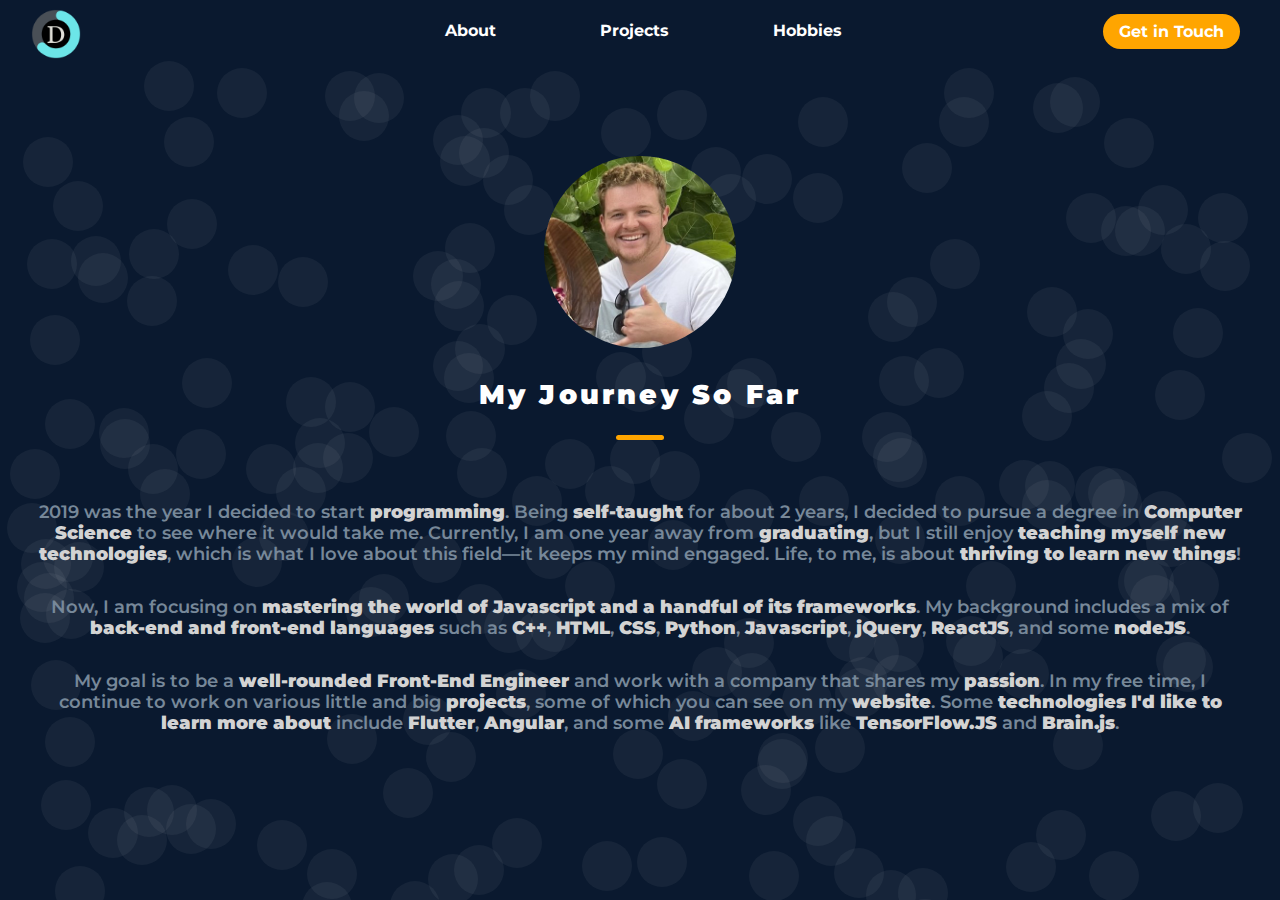
<file: about.html>
<!DOCTYPE html>
<html lang="en">
    <head>
        <!--These metas help with rendering issues-->
        <meta charset="UTF-8">
        <meta http-equiv="X-UA-Compatible" content="IE=edge">
        <meta name="viewport" content="width=device-width, initial-scale=1.0">

        <link rel="stylesheet" href="https://cdnjs.cloudflare.com/ajax/libs/font-awesome/6.4.0/css/all.min.css" integrity="sha512-iecdLmaskl7CVkqkXNQ/ZH/XLlvWZOJyj7Yy7tcenmpD1ypASozpmT/E0iPtmFIB46ZmdtAc9eNBvH0H/ZpiBw==" crossorigin="anonymous" referrerpolicy="no-referrer" />
        <link rel="stylesheet" href="styles.css">
        <link rel="preconnect" href="https://fonts.googleapis.com">
        <link rel="preconnect" href="https://fonts.gstatic.com" crossorigin>
        <link href="https://fonts.googleapis.com/css2?family=Playfair+Display:ital@1&display=swap" rel="stylesheet">
        <link href="https://fonts.googleapis.com/css2?family=Merriweather+Sans&family=Montserrat&family=Sacramento&display=swap" rel="stylesheet">
        <link rel="icon" href="favicon.ico">
        <title>Delton Hughes</title>
    </head>
    <body>
        <header>
        <div class="navbar">
            <div class="logo"><a href="index.html"><img src="images/D.png" alt="dlogo" class="dLogo"></a></div>
            <ul class="links">
                <li class="h--li"><a href="about.html" class="about"><i class="fa-solid fa-user"></i>About</a></li>
                <li class="h--li"><a href="projects.html" class="project"><i class="fa-solid fa-briefcase"></i>Projects</a></li>
                <li class="h--li"><a href="hobbies.html" class="hobby"><i class="fa-solid fa-golf-ball-tee"></i>Hobbies</a></li>
                
            </ul>
            <a href="contacts.html" class="action_btn">Get in Touch</a>
            <div class="toggle_btn">
                <i class="fas fa-bars"></i>
            </div>
        </div>

        <div class="dropdown_menu">
            <li><a href="about.html">About</a></li>
            <li><a href="projects.html">Projects</a></li>
            <li><a href="hobbies.html">Hobbies</a></li>
            <li><a href="contacts.html" class="action_btn">Get in Touch</a></li>
        </div>
        </header>
        <!-- Start of Content -->
        <main class="background-shapes" id="about-parent">
            <div class="random-shape"></div>
            <div class="random-shape"></div>
            <div class="about-b-style">
                <img class="personal_img" src="/images/altDelton.jpg" alt="personal_img">
                <h2 class="page_subt"><span>My Journey So Far</span></h2>
                
                <p>2019 was the year I decided to start <b class="a__b">programming</b>. Being <b class="a__b">self-taught</b> for about 2 years,
                I decided to pursue a degree in <b class="a__b">Computer Science</b> to see where it would take me. 
                Currently, I am one year away from <b class="a__b">graduating</b>, but I still enjoy <b class="a__b">teaching myself new technologies</b>, 
                which is what I love about this field—it keeps my mind engaged. Life, to me, is about <b class="a__b">thriving to learn new things</b>!</p>
                
                <p>Now, I am focusing on <b class="a__b">mastering the world of Javascript and a handful of its frameworks</b>. 
                My background includes a mix of <b class="a__b">back-end and front-end languages</b> such as <b class="a__b">C++</b>, 
                <b class="a__b">HTML</b>, <b class="a__b">CSS</b>, <b class="a__b">Python</b>, <b class="a__b">Javascript</b>, <b class="a__b">jQuery</b>,
                <b class="a__b">ReactJS</b>, and some <b class="a__b">nodeJS</b>.</p>
                
                <p>My goal is to be a <b class="a__b">well-rounded Front-End Engineer</b> and work with a company that shares my <b class="a__b">passion</b>. 
                In my free time, I continue to work on various little and big <b class="a__b">projects</b>, some of which you can see on my <b class="a__b">website</b>.
                Some <b class="a__b">technologies I'd like to learn more about</b> include <b class="a__b">Flutter</b>,
                <b class="a__b">Angular</b>, and some <b class="a__b">AI frameworks</b> like 
                <b class="a__b">TensorFlow.JS</b> and <b class="a__b">Brain.js</b>.
                </p>
                    
            </div>
        </main>
        <script src="background-animation.js"></script>
        <script>
            const toggleBtn = document.querySelector('.toggle_btn')
            const toggleBtnIcon = document.querySelector('.toggle_btn i')
            const dropDownMenu = document.querySelector('.dropdown_menu')

            toggleBtn.onclick = function () {
                dropDownMenu.classList.toggle('open')
                const isOpen = dropDownMenu.classList.contains('open')

                toggleBtnIcon.classList = isOpen
                ? 'fa-solid fa-xmark'
                : 'fa-solid fa-bars'
            }
        </script>
    </body>
    <footer>
        <h4 id="copyright">©2023 Made by Delton Hughes</h4>
    </footer>
</html>
</file>
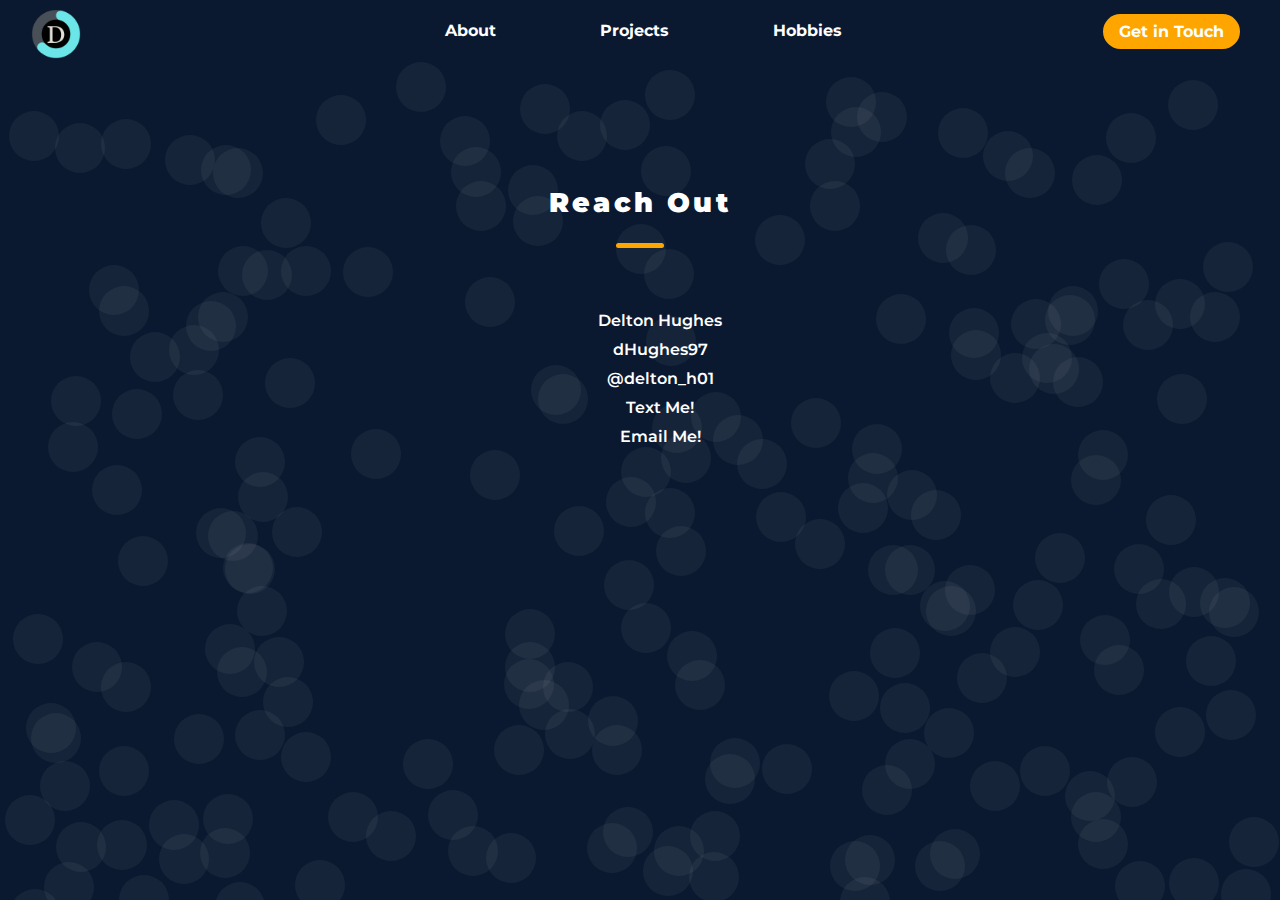
<file: contacts.html>
<!DOCTYPE html>
<html lang="en">
    <head>
        <!--These metas help with rendering issues-->
        <meta charset="UTF-8">
        <meta http-equiv="X-UA-Compatible" content="IE=edge">
        <meta name="viewport" content="width=device-width, initial-scale=1.0">

        <link rel="stylesheet" href="https://cdnjs.cloudflare.com/ajax/libs/font-awesome/6.4.0/css/all.min.css" integrity="sha512-iecdLmaskl7CVkqkXNQ/ZH/XLlvWZOJyj7Yy7tcenmpD1ypASozpmT/E0iPtmFIB46ZmdtAc9eNBvH0H/ZpiBw==" crossorigin="anonymous" referrerpolicy="no-referrer" />
        <link rel="stylesheet" href="styles.css">
        <link rel="preconnect" href="https://fonts.googleapis.com">
        <link rel="preconnect" href="https://fonts.gstatic.com" crossorigin>
        <link href="https://fonts.googleapis.com/css2?family=Playfair+Display:ital@1&display=swap" rel="stylesheet">
        <link href="https://fonts.googleapis.com/css2?family=Merriweather+Sans&family=Montserrat&family=Sacramento&display=swap" rel="stylesheet">
        <link rel="icon" href="favicon.ico">
        <title>Delton Hughes</title>
    </head>
    <body>
        <header>
        <div class="navbar">
            <div class="logo"><a href="index.html"><img src="images/D.png" alt="dlogo" class="dLogo"></a></div>
            <ul class="links">
                <li class="h--li"><a href="about.html" class="about"><i class="fa-solid fa-user"></i>About</a></li>
                <li class="h--li"><a href="projects.html" class="project"><i class="fa-solid fa-briefcase"></i>Projects</a></li>
                <li class="h--li"><a href="hobbies.html" class="hobby"><i class="fa-solid fa-golf-ball-tee"></i>Hobbies</a></li>
                
            </ul>
            <a href="contacts.html" class="action_btn">Get in Touch</a>
            <div class="toggle_btn">
                <i class="fas fa-bars"></i>
            </div>
        </div>

        <div class="dropdown_menu">
            <li><a href="about.html">About</a></li>
            <li><a href="projects.html">Projects</a></li>
            <li><a href="hobbies.html">Hobbies</a></li>
            <li><a href="contacts.html" class="action_btn">Get in Touch</a></li>
        </div>
        </header>
        <!-- Start of Content -->
        <main class="background-shapes">
            <div class="random-shape"></div>
            <div class="random-shape"></div>
            <div id="content">
                <h2 class="page_subt"><span>Reach Out</span></h2>
                <li class="content__style">
                    <a class="a-hv" href="https://www.linkedin.com/in/delton-hughes/" target="_blank">
                        <i class="fa-brands fa-linkedin icon_style"></i>Delton Hughes
                    </a>
                </li>
                <li class="content__style">
                    <a class="a-hv" href="https://github.com/dHughes97" target="_blank">
                        <i class="fa-brands fa-github"></i>dHughes97
                    </a>
                </li>
                <li class="content__style">
                    <a class="a-hv" href="https://instagram.com/delton_h01?igshid=OGQ5ZDc2ODk2ZA==" target="_blank">
                    <i class="fa-brands fa-instagram"></i>@delton_h01
                </a>
                </li>
                <li class="content__style">
                    <a class="a-hv" href="tel:8179954365">
                    <i class="fa-solid fa-phone icon_style"></i>Text Me!
                </a>
                </li>
                <li class="content__style">
                    <a class="a-hv" href="email.html">
                    <i class="fa-regular fa-envelope icon_style"></i>Email Me!
                </a>
                </li>
            
            </div>
        </main>
        <script src="background-animation.js"></script>
        <script>
            const toggleBtn = document.querySelector('.toggle_btn')
            const toggleBtnIcon = document.querySelector('.toggle_btn i')
            const dropDownMenu = document.querySelector('.dropdown_menu')

            toggleBtn.onclick = function () {
                dropDownMenu.classList.toggle('open')
                const isOpen = dropDownMenu.classList.contains('open')

                toggleBtnIcon.classList = isOpen
                ? 'fa-solid fa-xmark'
                : 'fa-solid fa-bars'
            }
        </script>
    </body>
    <footer>
        <h4 id="copyright">©2023 Made by Delton Hughes</h4>
    </footer>
</html>
</file>
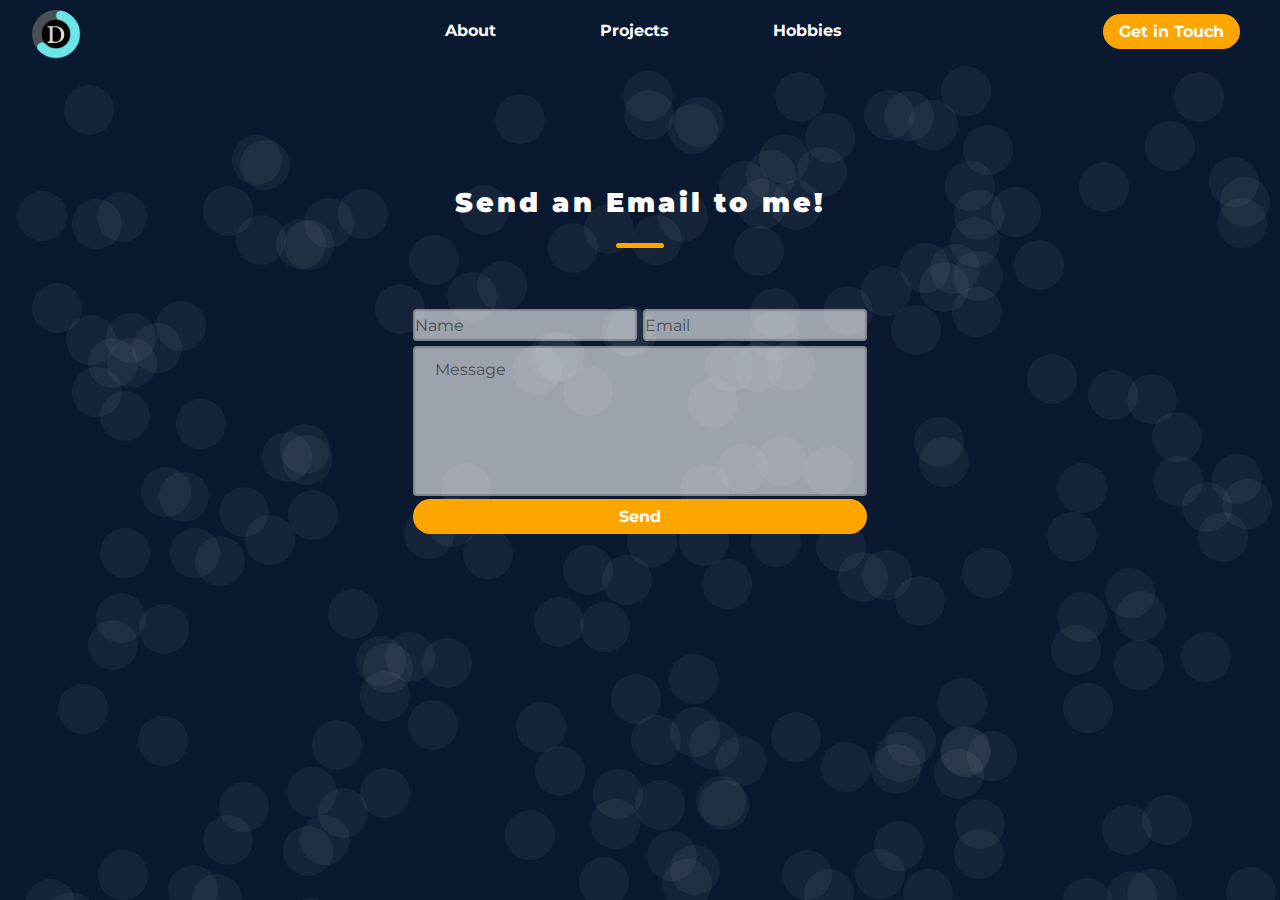
<file: email.html>
<!DOCTYPE html>
<html lang="en">
    <head>
        <!--These metas help with rendering issues-->
        <meta charset="UTF-8">
        <meta http-equiv="X-UA-Compatible" content="IE=edge">
        <meta name="viewport" content="width=device-width, initial-scale=1.0">

        <link rel="stylesheet" href="https://cdnjs.cloudflare.com/ajax/libs/font-awesome/6.4.0/css/all.min.css" integrity="sha512-iecdLmaskl7CVkqkXNQ/ZH/XLlvWZOJyj7Yy7tcenmpD1ypASozpmT/E0iPtmFIB46ZmdtAc9eNBvH0H/ZpiBw==" crossorigin="anonymous" referrerpolicy="no-referrer" />
        <link rel="stylesheet" href="styles.css">
        <link rel="preconnect" href="https://fonts.googleapis.com">
        <link rel="preconnect" href="https://fonts.gstatic.com" crossorigin>
        <link href="https://fonts.googleapis.com/css2?family=Playfair+Display:ital@1&display=swap" rel="stylesheet">
        <link href="https://fonts.googleapis.com/css2?family=Merriweather+Sans&family=Montserrat&family=Sacramento&display=swap" rel="stylesheet">
        <link rel="icon" href="favicon.ico">
        <title>Delton Hughes</title>
    </head>
    <body>
        <header>
        <div class="navbar">
            <div class="logo"><a href="index.html"><img src="images/D.png" alt="dlogo" class="dLogo"></a></div>
           
             <ul class="links">
                <li class="h--li"><a href="about.html" class="about"><i class="fa-solid fa-user"></i>About</a></li>
                <li class="h--li"><a href="projects.html" class="project"><i class="fa-solid fa-briefcase"></i>Projects</a></li>
                <li class="h--li"><a href="hobbies.html" class="hobby"><i class="fa-solid fa-golf-ball-tee"></i>Hobbies</a></li>
                
             </ul> 
            <a href="contacts.html" class="action_btn">Get in Touch</a>
            <div class="toggle_btn">
                <i class="fas fa-bars"></i>
            </div>
        </div>

        <div class="dropdown_menu">
            <li><a href="about.html">About</a></li>
            <li><a href="projects.html">Projects</a></li>
            <li><a href="hobbies.html">Hobbies</a></li>
            
            <li><a href="contacts.html" class="action_btn">Get in Touch</a></li>
        </div>
        </header>
        <!-- Start of Content -->
        <main class="background-shapes">
            <div class="random-shape"></div>
            <div class="random-shape"></div>
            <div id="content">
                <h2 class="page_subt"><span>Send an Email to me!</span></h2>
                <div id="f-Container">
                    <form class="nr-flex"
                    action="https://formspree.io/f/xqkvvegp"
                    method="POST">
                    <div class="i-box">
                      <input type="name" name="name" placeholder="Name" class="f-input">
                      <input type="email" name="email" placeholder="Email" class="f-input">
                    </div>
                      <textarea name="message" placeholder="Message" class="f-message"></textarea>
                    <!-- your other form fields go here -->
                    <button type="submit" class="action_btn">Send</button>
                  </form>
                </div>    
            </div>            
        </main>
        <script src="background-animation.js"></script>
        
        <script>
            const toggleBtn = document.querySelector('.toggle_btn')
            const toggleBtnIcon = document.querySelector('.toggle_btn i')
            const dropDownMenu = document.querySelector('.dropdown_menu')

            toggleBtn.onclick = function () {
                dropDownMenu.classList.toggle('open')
                const isOpen = dropDownMenu.classList.contains('open')

                toggleBtnIcon.classList = isOpen
                ? 'fa-solid fa-xmark'
                : 'fa-solid fa-bars'
            }
        </script>
    </body>
    <footer>
        <h4 id="copyright">©2023 Made by Delton Hughes</h4>
    </footer>
</html>
</file>
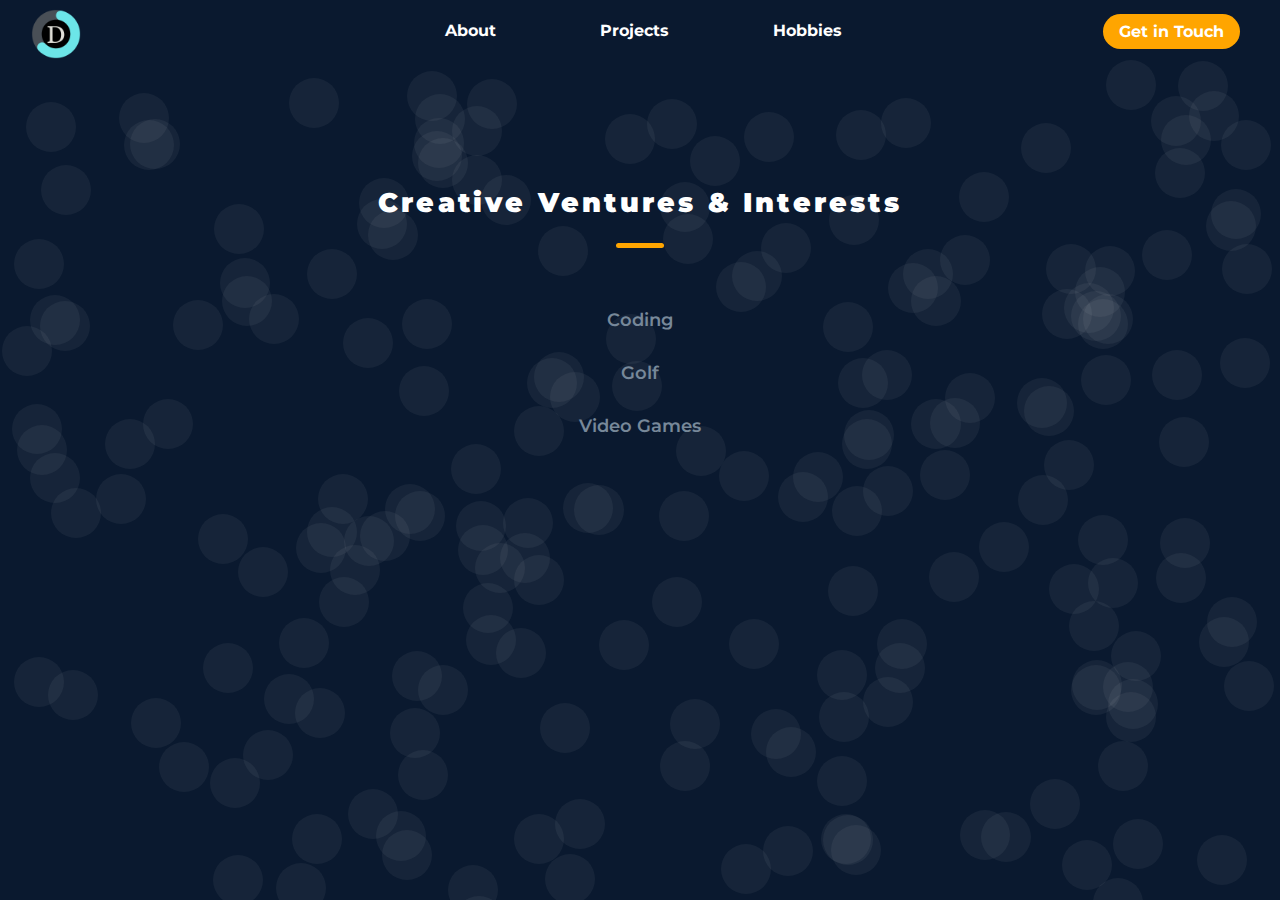
<file: hobbies.html>
<!DOCTYPE html>
<html lang="en">
    <head>
        <!--These metas help with rendering issues-->
        <meta charset="UTF-8">
        <meta http-equiv="X-UA-Compatible" content="IE=edge">
        <meta name="viewport" content="width=device-width, initial-scale=1.0">

        <link rel="stylesheet" href="https://cdnjs.cloudflare.com/ajax/libs/font-awesome/6.4.0/css/all.min.css" integrity="sha512-iecdLmaskl7CVkqkXNQ/ZH/XLlvWZOJyj7Yy7tcenmpD1ypASozpmT/E0iPtmFIB46ZmdtAc9eNBvH0H/ZpiBw==" crossorigin="anonymous" referrerpolicy="no-referrer" />
        <link rel="stylesheet" href="styles.css">
        <link rel="preconnect" href="https://fonts.googleapis.com">
        <link rel="preconnect" href="https://fonts.gstatic.com" crossorigin>
        <link href="https://fonts.googleapis.com/css2?family=Playfair+Display:ital@1&display=swap" rel="stylesheet">
        <link href="https://fonts.googleapis.com/css2?family=Merriweather+Sans&family=Montserrat&family=Sacramento&display=swap" rel="stylesheet">
        <link rel="icon" href="favicon.ico">
        <title>Delton Hughes</title>
    </head>
    <body>
        <header>
        <div class="navbar">
            <div class="logo"><a href="index.html"><img src="images/D.png" alt="dlogo" class="dLogo"></a></div>
           
             <ul class="links">
                <li class="h--li"><a href="about.html" class="about"><i class="fa-solid fa-user"></i>About</a></li>
                <li class="h--li"><a href="projects.html" class="project"><i class="fa-solid fa-briefcase"></i>Projects</a></li>
                <li class="h--li"><a href="hobbies.html" class="hobby"><i class="fa-solid fa-golf-ball-tee"></i>Hobbies</a></li>
                
             </ul> 
            <a href="contacts.html" class="action_btn">Get in Touch</a>
            <div class="toggle_btn">
                <i class="fas fa-bars"></i>
            </div>
        </div>

        <div class="dropdown_menu">
            <li><a href="about.html">About</a></li>
            <li><a href="projects.html">Projects</a></li>
            <li><a href="hobbies.html">Hobbies</a></li>
            
            <li><a href="contacts.html" class="action_btn">Get in Touch</a></li>
        </div>
        </header>
        <!-- Start of Content -->
        <main class="background-shapes">
            <div class="random-shape"></div>
            <div class="random-shape"></div>
            <div id="content">
                <h2 class="page_subt"><span>Creative Ventures & Interests</span></h2>
                
                <p>Coding</p>
                
                <p>Golf</p>
                
                <p>Video Games</p>
                    
            </div>
        </main>
        <script src="background-animation.js"></script>
        <script>
            const toggleBtn = document.querySelector('.toggle_btn')
            const toggleBtnIcon = document.querySelector('.toggle_btn i')
            const dropDownMenu = document.querySelector('.dropdown_menu')

            toggleBtn.onclick = function () {
                dropDownMenu.classList.toggle('open')
                const isOpen = dropDownMenu.classList.contains('open')

                toggleBtnIcon.classList = isOpen
                ? 'fa-solid fa-xmark'
                : 'fa-solid fa-bars'
            }
        </script>
    </body>
    <footer>
        <h4 id="copyright">©2023 Made by Delton Hughes</h4>
    </footer>
</html>
</file>
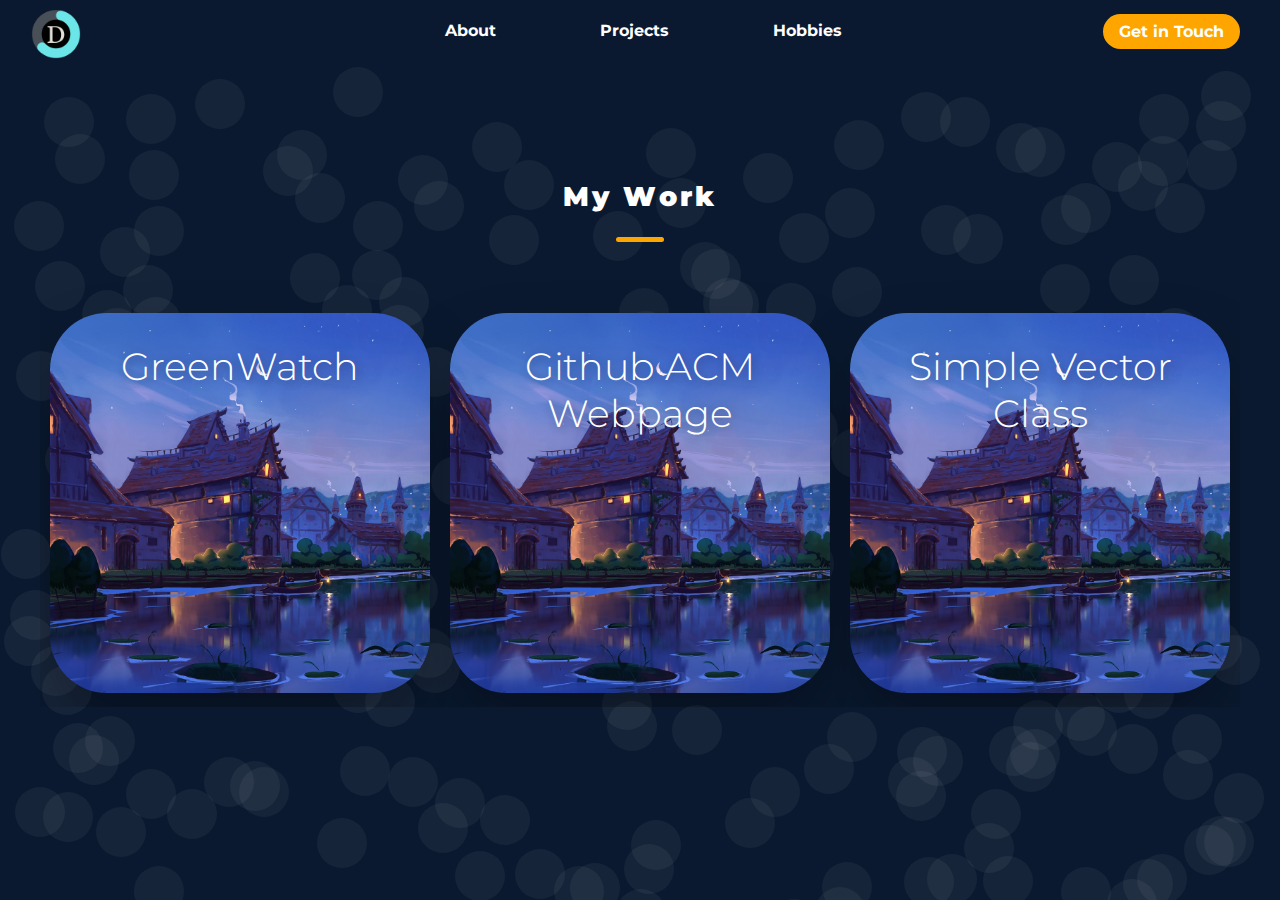
<file: projects.html>
<!DOCTYPE html>
<html lang="en">
    <head>
        <!--These metas help with rendering issues-->
        <meta charset="UTF-8">
        <meta http-equiv="X-UA-Compatible" content="IE=edge">
        <meta name="viewport" content="width=device-width, initial-scale=1.0">

        <link rel="stylesheet" href="https://cdnjs.cloudflare.com/ajax/libs/font-awesome/6.4.0/css/all.min.css" integrity="sha512-iecdLmaskl7CVkqkXNQ/ZH/XLlvWZOJyj7Yy7tcenmpD1ypASozpmT/E0iPtmFIB46ZmdtAc9eNBvH0H/ZpiBw==" crossorigin="anonymous" referrerpolicy="no-referrer" />
        <link rel="stylesheet" href="styles.css">
        <link rel="preconnect" href="https://fonts.googleapis.com">
        <link rel="preconnect" href="https://fonts.gstatic.com" crossorigin>
        <link href="https://fonts.googleapis.com/css2?family=Playfair+Display:ital@1&display=swap" rel="stylesheet">
        <link href="https://fonts.googleapis.com/css2?family=Merriweather+Sans&family=Montserrat&family=Sacramento&display=swap" rel="stylesheet">
        <link rel="icon" href="favicon.ico">
        
        <title>Delton Hughes</title>
    </head>
    <body>
        <header>
        <div class="navbar">
            <div class="logo"><a href="index.html"><img src="images/D.png" alt="dlogo" class="dLogo"></a></div>
                <ul class="links">
                    <li class="h--li"><a href="about.html" class="about"><i class="fa-solid fa-user"></i>About</a></li>
                    <li class="h--li"><a href="projects.html" class="project"><i class="fa-solid fa-briefcase"></i>Projects</a></li>
                    <li class="h--li"><a href="hobbies.html" class="hobby"><i class="fa-solid fa-golf-ball-tee"></i>Hobbies</a></li>
                </ul>
            <a href="contacts.html" class="action_btn">Get in Touch</a>
            <div class="toggle_btn">
                <i class="fas fa-bars"></i>
            </div>
        </div>

        <div class="dropdown_menu">
            <li><a href="about.html">About</a></li>
            <li><a href="projects.html">Projects</a></li>
            <li><a href="hobbies.html">Hobbies</a></li>
            <li><a href="contacts.html" class="action_btn">Get in Touch</a></li>
        </div>
        </header>
        <!-- Start of Content -->
         <main class="background-shapes">
            <div class="random-shape"></div>
            <div class="random-shape"></div>
            <h2 class="page_subt about-ps"><span>My Work</span></h2>
            <div class="tile-snap">
                <div id="flex-frame">
                    <div class="wrap">
                        <a href="https://github.com/Vizemo/GreenWatch" target="_blank">
                            <div class="tile">
                                <!-- <img> -->
                                <div class="text">
                                    <h1>GreenWatch</h1>
                                    <h2 class="animate-text">Greenhouse Monitoring Application</h2>
                                    <p class="animate-text">Developed a Raspberry Pi-based greenhouse monitoring app.</p>
                                </div>
                            </div>
                        </a>
                    </div>
                    <div class="wrap">
                        <a href="https://github.com/MSUACM/MSUACM.github.io" target="_blank">
                            <div class="tile">
                                <!-- <img> -->
                                <div class="text">
                                    <h1>Github ACM Webpage</h1>
                                    <h2 class="animate-text">ACM Site w/ Pages</h2>
                                    <p class="animate-text">Lead a course on creating and hosting a website using HTML, CSS, ES6 using Github Pages.</p>
                                </div>
                            </div>
                        </a>
                    </div>
                    <div class="wrap">
                        <a href="https://github.com/dHughes97/2143-DeltonH-OOP/tree/main/Assignments/P01" target="_blank">
                            <div class="tile">
                                <!-- <img> -->
                                <div class="text">
                                    <h1>Simple Vector Class</h1>
                                    <h2 class="animate-text">Vector of integers class</h2>
                                    <p class="animate-text">Made a class for Vectors from scratch that has multiple manipulative methods that allow you to create a list of vectors.</p>
                                </div>
                            </div>
                        </a>
                    </div>
                    
                </div>
            </div>
            
                
           
        </main>
        <script src="background-animation.js"></script>
        <script>
            const toggleBtn = document.querySelector('.toggle_btn')
            const toggleBtnIcon = document.querySelector('.toggle_btn i')
            const dropDownMenu = document.querySelector('.dropdown_menu')

            toggleBtn.onclick = function () {
                dropDownMenu.classList.toggle('open')
                const isOpen = dropDownMenu.classList.contains('open')

                toggleBtnIcon.classList = isOpen
                ? 'fa-solid fa-xmark'
                : 'fa-solid fa-bars'
            }
        </script>
    </body>
    <footer>
        <h4 id="copyright">©2023 Made by Delton Hughes</h4>
    </footer>
</html>
</file>
<file: styles.css>
/*Default css for pages */
* { 
    margin: 0;
    padding: 0;
    font-family: 'Montserrat', sans-serif;
}

body {
    height: 100vh;
    background-color: #0a192f;
    background-size: cover;
    background-position: center;
}


/*HEADER and Navbar*/
a{
    float: left;
    text-decoration: none;
    color: #fff;
    font-size: 1rem;
}

.a-hv:hover{
    color: #fdfd96;
}

/*Dlogo and its animations/effects*/
.dLogo {
    width: 6em;
    margin-top: .5rem;
    margin-left: -2rem;
    float: left;
    animation: rotateAnimation 700ms ease-in alternate-reverse;
}


header{
    position: relative;
    padding: 0 2rem;
}

.navbar{
    width: 100%;
    height: 60px;
    max-width: 1200px;
    margin: 0 auto;
    display: flex;
    align-items: center;
    justify-content: space-between;
}

i{
   padding: 20px;
   width: 10px;
   height: 10px;
}

.navbar a{
    font-size: 1rem;
    font-weight:700;
}

.navbar .links {
    display: flex;
    gap: 4rem;
    padding: revert;
}

.h--li {
    list-style: none;
    position: relative; /* Add position: relative */
    cursor: pointer;
    transition: color 0.3s ease-in-out; /* Add a transition for color change */
}

.h--li::after {
    content: "";
    position: absolute;
    padding-top: 1px;
    bottom: -5px; /* Adjust the position of the underline */
    right: 0;
    width: 80%;
    height: 2px; /* Adjust the thickness of the underline */
    background-color: #fdfd96; /* Initial underline color */
    transform-origin: center;
    transform: scaleX(0); /* Start with no underline width */
    transition: transform 0.3s ease-in-out; /* Add a transition for the underline animation */
    
}

.h--li:hover {
    color: #fdfd96;
    animation: slideAnimation 700ms ease-in-out infinite alternate; /* Apply the animation */
}

.h--li:hover::after {
    transform: scaleX(1); /* Expand the underline width on hover */
    background-color: #fdfd96; /* Change the underline color on hover */
}

.about:hover, .hobby:hover, .project:hover {
    color: #fdfd96;
}

.navbar .toggle_btn{
    color: #fff;
    font-size: 1.5rem;
    cursor: pointer;
    display: none;
}

/*Action Button CSS*/
.action_btn{
    background-color: orange;
    color: #fff;
    padding: 0.5rem 1rem;
    border: none;
    outline: none;
    margin-top: .2rem;
    border-radius: 20px;
    font-size: 1rem;
    font-weight: bold;
    cursor: pointer;
    transition: scale 0.2 ease;
}

.action_btn:hover{
    transition-duration: 700ms;
    scale: 1.05;
    color: #fff;
}

.action_btn:active{
    scale: 0.95;
}




/*Dropdown Menu*/
.dropdown_menu{
    display: none;
    position: absolute;
    right: 2rem;
    top: 60px;
    width: 300px;
    height: 0;
    background: rgba(255,255,255,0.1);
    -webkit-backdrop-filter:blur(25px);
    backdrop-filter: blur(25px);
    border-radius: 10px;
    overflow: hidden;
    transform: height 0.2s cubic-bezier(0.175, 0.885, 0.32, 1.275);
    z-index: 2;
}

.dropdown_menu.open{
    height: 240px;
}

.dropdown_menu li {
    padding: 1.2rem;
    display: flex;
    align-items: center;
    justify-content: center;
    align-content: flex-start;
}

.dropdown_menu .action_btn{
    width: 100%;
    display: flex;
    justify-content: center;
}


/*Subtitle for page*/
.page_subt{
    position: relative;
    align-items: center;
    justify-content: center;
    text-align: center;
    letter-spacing: .2rem;
    padding: 3rem 0 1rem 0;
    bottom:2vh;
    margin-bottom: 3.5rem;
    font-size: 1.7rem;
    font-weight: 1000;
    color:white;
}

.page_subt::after {
    content: '';
    position: absolute;
    top: calc(100% + .5rem);
    height: 5px;
    width: 3rem;
    left: 50%;
    transform: translateX(-50%);
    border-radius: 5px;
    background-color: orange;
}





/* Site Content CSS */
#content {
    box-sizing: border-box;
    max-width: 1440px;
    position: relative;
    align-items: center;
    justify-content: center;
    text-align: center;
    margin: auto;
    padding: 6rem 2rem 10rem;
    font-size: 1.3rem;
    font-weight: 600;
    color: lightslategray;
    display: flex; /* Add display flex */
    flex-direction: column; /* Set flex direction to column */
    max-height: 90vh; /* Set a maximum height */
    overflow-y: hidden;
}


#content p {
    position: inherit;
    margin-bottom: 2rem;
    font-size: clamp(1rem, 1.4vw, 1.4rem);
}


/*About CSS*/
 .about-b-style{
    box-sizing: border-box;
    max-width: 1440px;
    position: relative;
    align-items: center;
    text-align: center;
    margin: auto;
    padding: 6rem 2rem 10rem;
    font-size: 1.3rem;
    font-weight: 600;
    color: lightslategray;
    display: flex;
    flex-direction: column;
    max-height: 90vh;
    overflow-y: scroll;
}

.about-b-style p{
    position: inherit;
    margin-bottom: 2rem;
    font-size: clamp(1rem, 1.4vw, 1.4rem);
}

.a__b{
    color: lightgrey; 
}

.personal_img {
    border-radius: 100%;
    width: 12rem;
}

/* Gets rid of the the scroll bar */
.about-b-style::-webkit-scrollbar {
    width: 0px; /* For horizontal scrollbars */
    height: 0px; /* For vertical scrollbars */
}

.about-b-style {
    scrollbar-width: none; /* For Firefox */
    -ms-overflow-style: none;  /* For Internet Explorer and Edge */
}







/*Background stuff*/
.background-shapes {
    position: relative;
    overflow: hidden;
    height: calc(100% - 60px);
}

.random-shape {
    position: absolute;
    width: 50px; /* Adjust the size */
    height: 50px; /* Adjust the size */
    background-color: rgba(255, 255, 255, 0.5); /* Adjust color and opacity */
    z-index: -1;
    opacity: .1;
    border-radius: 50%; /* Makes shapes circular */
    animation: fallAnimation ease-in infinite;
}



/*Hero*/
section#hero {
    z-index: 1;
    height: calc(100vh - 60px);
    display: flex;
    flex-direction: column;
    align-items: center;
    justify-content: center;
    text-align: center;
    color: #fff;
}

#hero h1{
    font-family: 'Playfair Display', serif;
    font-size: 4.5rem;
    margin-bottom: 2rem;
    font-weight: 400;
    font-style: italic;
    pointer-events: none;
    opacity: 0;
    animation: fadeObject 1s ease-in 1s forwards;
}

#hero h2{
    pointer-events: none;
    opacity: 0;
    animation: slideInandFade 2s ease-in 3s forwards ;
}


.resume-button{
    background-color: transparent;
    color: white;
    border: 2.3px solid white;
    border-radius: 8px;
    padding: .625rem 1.25rem;
    margin-top: 4rem;
    text-align: center;
    font-family: "Playfair Display", serif;
    font-style: italic;
    font-size: 18px;
    cursor: pointer;
    display: inline-block;
    opacity: 0;
    font-weight: 500;
    animation: slideInandFade 2s ease-in 3s forwards ;
    transition: background-color 0.3s ease, color 0.3s ease, transform 0.3s ease;
    
}

.resume-button:hover{
    background-color: white;
    color:#0a192f;
    font-weight: 1000;
}

/*Animated Tiles*/

#flex-frame {
    display: flex;
    flex-direction: row;
    overflow-x: auto;
}
.about-ps {
    position: relative;
    align-items: center;
    justify-content: center;
    text-align: center;
    letter-spacing: .2rem;
    padding: 3rem 0 1rem 0;
    bottom: -8vh;
    margin-bottom: 0rem;
    font-size: 1.7rem;
    font-weight: 1000;
    color: white;
}

.wrap
{
  margin:50px auto 0 auto;
  width:100%;
  display:flex;
  align-items:space-around;
  max-width:1200px;
}
.tile
{
  width:380px;
  height:380px;
  margin:10px;
  background-color:#5B9A8B;
  display:inline-block;
  background-image: url("./images/background_img_tile.jpg");
  background-size:cover; 
  position:relative;
  cursor:pointer;
  transition: all 0.4s ease-out;
  box-shadow: 0px 35px 77px -17px rgba(0,0,0,0.44);
  overflow:hidden;
  color:white;
  font-family:'Roboto';
  font-size: 1.2rem;
  border-radius: 15%;
}
.tile img
{
  height:100%;
  width:100%;
  position:absolute;
  top:0;
  left:0;
  z-index:0;
  transition: all 0.4s ease-out;
}
.tile .text
{
  position:absolute;
  padding:30px;
  height:calc(100% - 60px);
}
.tile h1
{
 
  font-weight:300;
  margin:0;
  text-shadow: 2px 2px 10px rgba(0,0,0,0.3);
}
.tile h2
{
  font-weight:100;
  margin:20px 0 0 0;
  font-style:italic;
   transform: translateX(200px);
}
.tile p
{
  font-weight:300;
  margin:20px 0 0 0;
  line-height: 25px;
/*   opacity:0; */
  transform: translateX(-200px);
  transition-delay: 0.2s;
}
.animate-text
{
  opacity:0;
  transition: all 0.6s ease-in-out;
}
.tile:hover
{
/*   background-color:#99aeff; */
  /* box-shadow: 0px 35px 77px -17px rgba(10, 25, 47, 0.44); */
  transform:scale(1.05);
}
.tile:hover img
{
  opacity: 0.2;
}
.tile:hover .animate-text
{
  transform:translateX(0);
  opacity:1;
}

.tile-snap{
    box-sizing: border-box;
    max-width: 1440px;
    position: relative;
    align-items: center;
    justify-content: center;
    text-align: center;
    margin: auto;
    padding: 6rem 2rem 10rem;
    font-size: 1.3rem;
    font-weight: 600;
    color: lightslategray;
    display: flex; /* Add display flex */
    flex-direction: row; /* Set flex direction to column */
    max-height: 90vh; /* Set a maximum height */
    overflow-y: hidden;
}



/*Footer*/
#copyright{
    position: absolute;
    bottom: 0;
    width: 100%;
    height: 2.5rem;  
    text-align: center;
    color: slategray;
    opacity: 0;
    animation: fadeObject 2s ease-in 3s forwards;
}

.content__style {
    position: relative;
    list-style: none;
    text-align: center;
    padding-bottom: 0.5rem;
    height: 100%;
    display: flex;
    justify-content: center;
    align-items: center; 
    
}


.icon_style{
    font-size: clamp(1rem, 1.4vw, 1.4rem);
}

.fa-brands{
    font-size: clamp(1rem, 1.4vw, 1.4rem);
}


/* Email CSS */
#f-container{
    height: 40vh;
    width: 40vw;
    display: flex;
    flex-direction: row;
}

.nr-flex {
    display: flex;
    flex-direction: column;

}

.i-box{
    flex-direction: row;
}

.f-input {
    box-sizing: border-box;
    height: 2rem;
    border: 2px solid #ccc;
    margin-bottom: .3rem;
    border-radius: 4px;
    opacity: .6;
    font-size: 16px;
    resize: none;
}

.f-message {
    width: 100%;
    height: 150px;
    padding: 12px 20px;
    box-sizing: border-box;
    border: 2px solid #ccc;
    border-radius: 4px;
    opacity: .6;
    font-size: 16px;
    resize: none;
  }









/*Responsive Design with media query*/
@media(max-width: 992px){
    .navbar .links,
    .navbar .action_btn{
        display: none;
    }

    .navbar .toggle_btn{
        display: block;
    }

    .dropdown_menu{
        display: block;
    }
    .about-b-style{
        overflow-y: auto;
    }
}

@media(max-width: 576px){
    .dropdown_menu {
        left: 2rem;
        width:unset;
    }
    .about-b-style{
        
        overflow-y: auto;
    }
}

/* Media Queries for Responsive Text */
@media (min-width: 319px) and (max-width: 375px){
    #page_subt{
        font-size: 1.4rem;
    }
    #hero h2{
        margin-top: 2rem;
    }
    .about-b-style{
        overflow-y: auto;
    }

}

@media(max-width: 375px){

    .background-shapes{
        position: relative;
        overflow: hidden;
    }
    .about-b-style{
        overflow-y: auto;
    }
    
}




/* Apply the Animation to li Elements */
@keyframes slideAnimation {
    from {
        transform: translatey(0px); /*start index 0*/
    }
    to {
        transform: translatey(5px); /*end 5 pixels away*/
    }
    
}

/*Keyframe for Dlogo*/
@keyframes rotateAnimation {
    from {
        rotate: 0deg;
    }
    to {
        rotate: 360deg;
    }
}

@keyframes fallAnimation {
    0% {
        transform: translate(calc(100vw + 100px), -100px); /* Start position */
    }
    100% {
        transform: translate(calc(-100vw - 100px), calc(100vh + 100px)); /* End position */
    }
}


@keyframes fadeObject {
    0%{
        opacity: 0;
    }
    100%{
        opacity: 1;
    }
}

@keyframes slideInandFade {
    from{
        opacity: 0;
        transform: translateY(0%);
    }
    to{
        opacity: 1;
        transform: translateY(-100%);
    }
}
</file>
